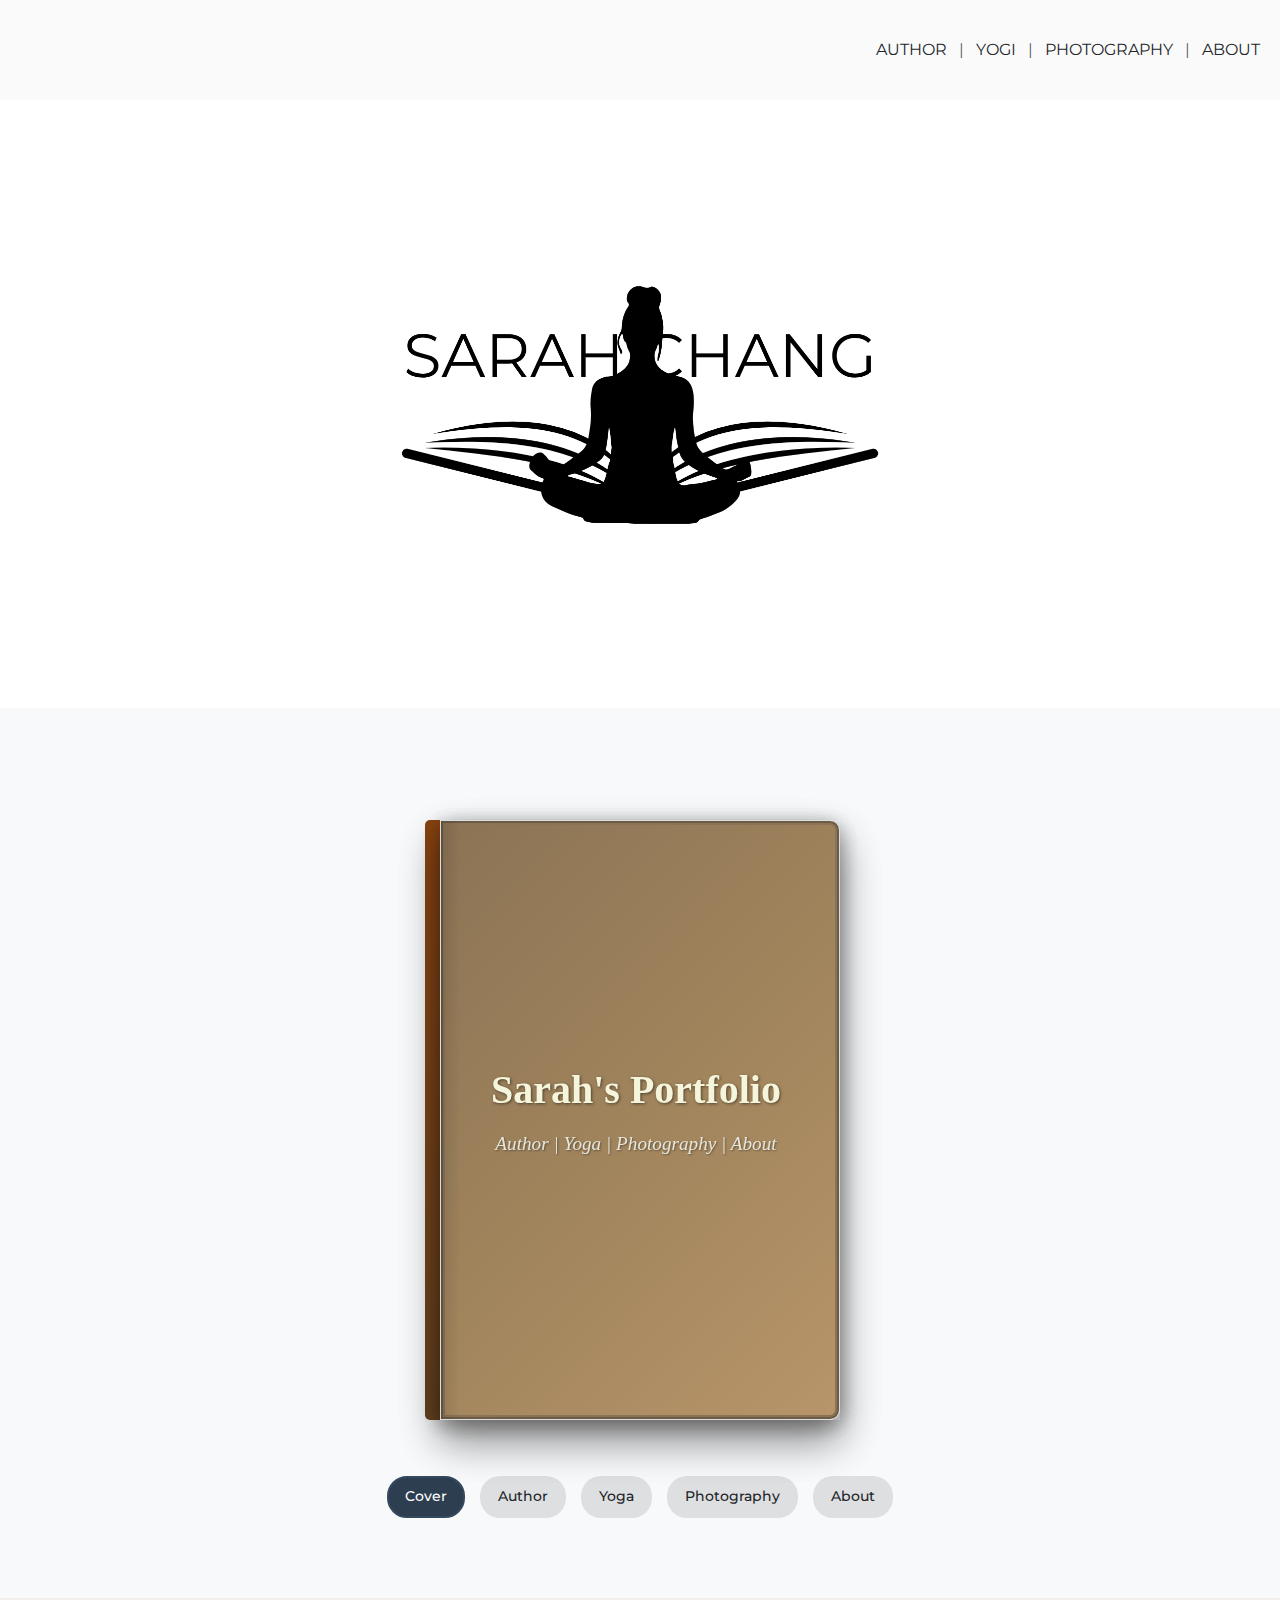
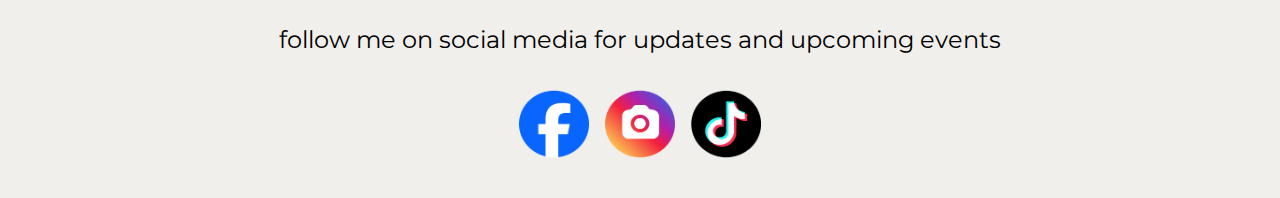
<file: index.html>
<!doctype html>
<html lang="en">
  <head>
    <title>Sarah's Landing Page</title>
    <!-- base_site.html - shared head resources -->
    <meta charset="UTF-8" />
    <meta name="viewport" content="width=device-width, initial-scale=1.0" />

    <!-- Default meta / social (can be overridden per-page) -->
    <meta
      name="description"
      content="Sarah Chang — author and yoga teacher. Children's books, yoga classes, and curriculum resources."
    />
    <meta property="og:type" content="website" />
    <meta property="og:title" content="Sarah Chang" />
    <meta
      property="og:description"
      content="Author of children's books and yoga teacher offering classes and curriculum."
    />
    <meta property="og:image" content="/assets/logo.png" />
    <meta name="twitter:card" content="summary_large_image" />

    <!-- Favicon and theme -->
    <link rel="icon" href="/assets/logo.png" />
    <meta name="theme-color" content="#e9b3a3" />

    <!-- Bootstrap CSS (latest) -->
    <link
      href="https://cdn.jsdelivr.net/npm/bootstrap@5.3.3/dist/css/bootstrap.min.css"
      rel="stylesheet"
    />
    <!-- Bootstrap Icons -->
    <link
      rel="stylesheet"
      href="https://cdn.jsdelivr.net/npm/bootstrap-icons@1.11.3/font/bootstrap-icons.min.css"
    />

    <!-- Site stylesheet (absolute path ensures same across pages) -->
    <link rel="stylesheet" href="/styles/styles.css" />
    <link rel="stylesheet" href="styles/book.css" />
  </head>
  <body class="bg-white-page">
    <!-- navbar -->
    <nav
      class="navbar py-4"
      style="background-color: #fafafa; min-height: 100px"
    >
      <div class="container-fluid">
        <!-- Right section -->
        <div class="d-flex align-items-center ms-auto">
          <!-- Links visible on medium+ screens -->
          <div class="d-none d-md-flex align-items-center">
            <a class="nav-link px-2 text-dark" href="/templates/author.html"
              >AUTHOR</a
            >
            <span class="text-muted px-1">|</span>
            <a class="nav-link px-2 text-dark" href="/templates/yoga.html"
              >YOGI</a
            >
            <span class="text-muted px-1">|</span>
            <a
              class="nav-link px-2 text-dark"
              href="/templates/photography.html"
              >PHOTOGRAPHY</a
            >
            <span class="text-muted px-1">|</span>
            <a class="nav-link px-2 text-dark" href="/templates/about.html"
              >ABOUT</a
            >
          </div>

          <!-- Hamburger dropdown (only on small screens) -->
          <div class="dropdown d-md-none ms-2">
            <button
              class="btn btn-outline-dark dropdown-toggle"
              type="button"
              id="navDropdown"
              data-bs-toggle="dropdown"
              aria-expanded="false"
            >
              <i class="bi bi-list"></i>
            </button>
            <ul
              class="dropdown-menu dropdown-menu-end"
              aria-labelledby="navDropdown"
              style="right: -0.5rem"
            >
              <li>
                <a class="dropdown-item" href="/templates/author.html"
                  >Author</a
                >
              </li>
              <li>
                <a class="dropdown-item" href="/templates/yoga.html">Yogi</a>
              </li>
              <li>
                <a class="dropdown-item" href="/templates/photography.html"
                  >Photography</a
                >
              </li>
              <li>
                <a class="dropdown-item" href="/templates/about.html">About</a>
              </li>
            </ul>
          </div>
        </div>
      </div>
    </nav>
    <main class="site-content">
      <section class="container-fluid p-0">
        <div
          class="d-flex justify-content-center align-items-center author-illustrator-wrap"
          style="
            min-height: 140px;
            max-height: 50vh;
            padding: 0.25rem 0;
            overflow: hidden;
          "
        >
          <img
            class="author-illustrator-img"
            src="../assets/logo.png"
            alt="Author illustrator"
            style="
              height: clamp(340px, 22vh, 320px);
              max-width: 100%;
              width: auto;
              object-fit: contain;
              display: block;
            "
          />
        </div>
      </section>
      <section class="container-fluid py-5 bg-light">
        <div class="row justify-content-center">
          <div class="col-lg-8 col-md-10">
            <div class="book-container">
              <div class="book" id="book">
                <div class="book-spine"></div>
                <div class="page page-cover" data-page="0">
                  <div class="page-content">
                    <h2 class="book-title">Sarah's Portfolio</h2>
                    <p class="book-subtitle">
                      Author | Yoga | Photography | About
                    </p>
                    <div class="page-back">
                      <img
                        src="assets/about/dogs.png"
                        alt="Pam and Benny"
                        class="cover-back-image"
                      />
                      <p class="cover-back-text">Meet Pam & Benny</p>
                    </div>
                  </div>
                </div>

                <div class="page page-1" data-page="1">
                  <div class="page-content">
                    <div class="icon-wrapper mb-4">
                      <i class="fas fa-feather-alt fa-3x text-primary"></i>
                    </div>
                    <h3 class="page-title text-dark fw-bold">Author</h3>
                    <p class="page-text text-muted mb-4">
                      Dive into captivating stories and literary adventures that
                      inspire the soul
                    </p>
                    <a
                      href="templates/author.html"
                      class="btn btn-primary btn-lg px-4 py-2 rounded-pill"
                    >
                      Explore Stories <i class="fas fa-arrow-right ms-2"></i>
                    </a>
                  </div>
                </div>

                <div class="page page-2" data-page="2">
                  <div class="page-content">
                    <div class="icon-wrapper mb-4">
                      <i class="fas fa-lotus-pose fa-3x text-success"></i>
                    </div>
                    <h3 class="page-title text-dark fw-bold">Yoga</h3>
                    <p class="page-text text-muted mb-4">
                      Find inner peace and strength through mindful movement and
                      meditation
                    </p>
                    <a
                      href="templates/yoga.html"
                      class="btn btn-success btn-lg px-4 py-2 rounded-pill"
                    >
                      Find Balance <i class="fas fa-om ms-2"></i>
                    </a>
                  </div>
                </div>

                <div class="page page-3" data-page="3">
                  <div class="page-content">
                    <div class="icon-wrapper mb-4">
                      <i class="fas fa-camera-retro fa-3x text-info"></i>
                    </div>
                    <h3 class="page-title text-dark fw-bold">Photography</h3>
                    <p class="page-text text-muted mb-4">
                      Witness the world through my lens - moments frozen in time
                      and beauty
                    </p>
                    <a
                      href="templates/photography.html"
                      class="btn btn-info btn-lg px-4 py-2 rounded-pill"
                    >
                      View Gallery <i class="fas fa-images ms-2"></i>
                    </a>
                  </div>
                </div>

                <div class="page page-4" data-page="4">
                  <div class="page-content">
                    <div class="icon-wrapper mb-4">
                      <i class="fas fa-user fa-3x text-warning"></i>
                    </div>
                    <h3 class="page-title text-dark fw-bold">About</h3>
                    <p class="page-text text-muted mb-4">
                      Discover the journey, passion, and story behind the
                      creative mind
                    </p>
                    <a
                      href="templates/about.html"
                      class="btn btn-warning btn-lg px-4 py-2 rounded-pill"
                    >
                      Learn More <i class="fas fa-heart ms-2"></i>
                    </a>
                  </div>
                </div>
              </div>

              <!-- Page indicators -->
              <div class="page-indicators mt-4 text-center">
                <span class="indicator active" data-page="0">Cover</span>
                <span class="indicator" data-page="1">Author</span>
                <span class="indicator" data-page="2">Yoga</span>
                <span class="indicator" data-page="3">Photography</span>
                <span class="indicator" data-page="4">About</span>
              </div>
            </div>
          </div>
        </div>
      </section>
    </main>
    <!-- footer include -->
    <div data-include="/templates/partials/_footer.html"></div>
    <script src="js/navbar.js"></script>
    <script src="js/book.js"></script>
    <!-- No Bootstrap JS; include dropdown helper in navbar.js if needed -->
  </body>
</html>
</file>
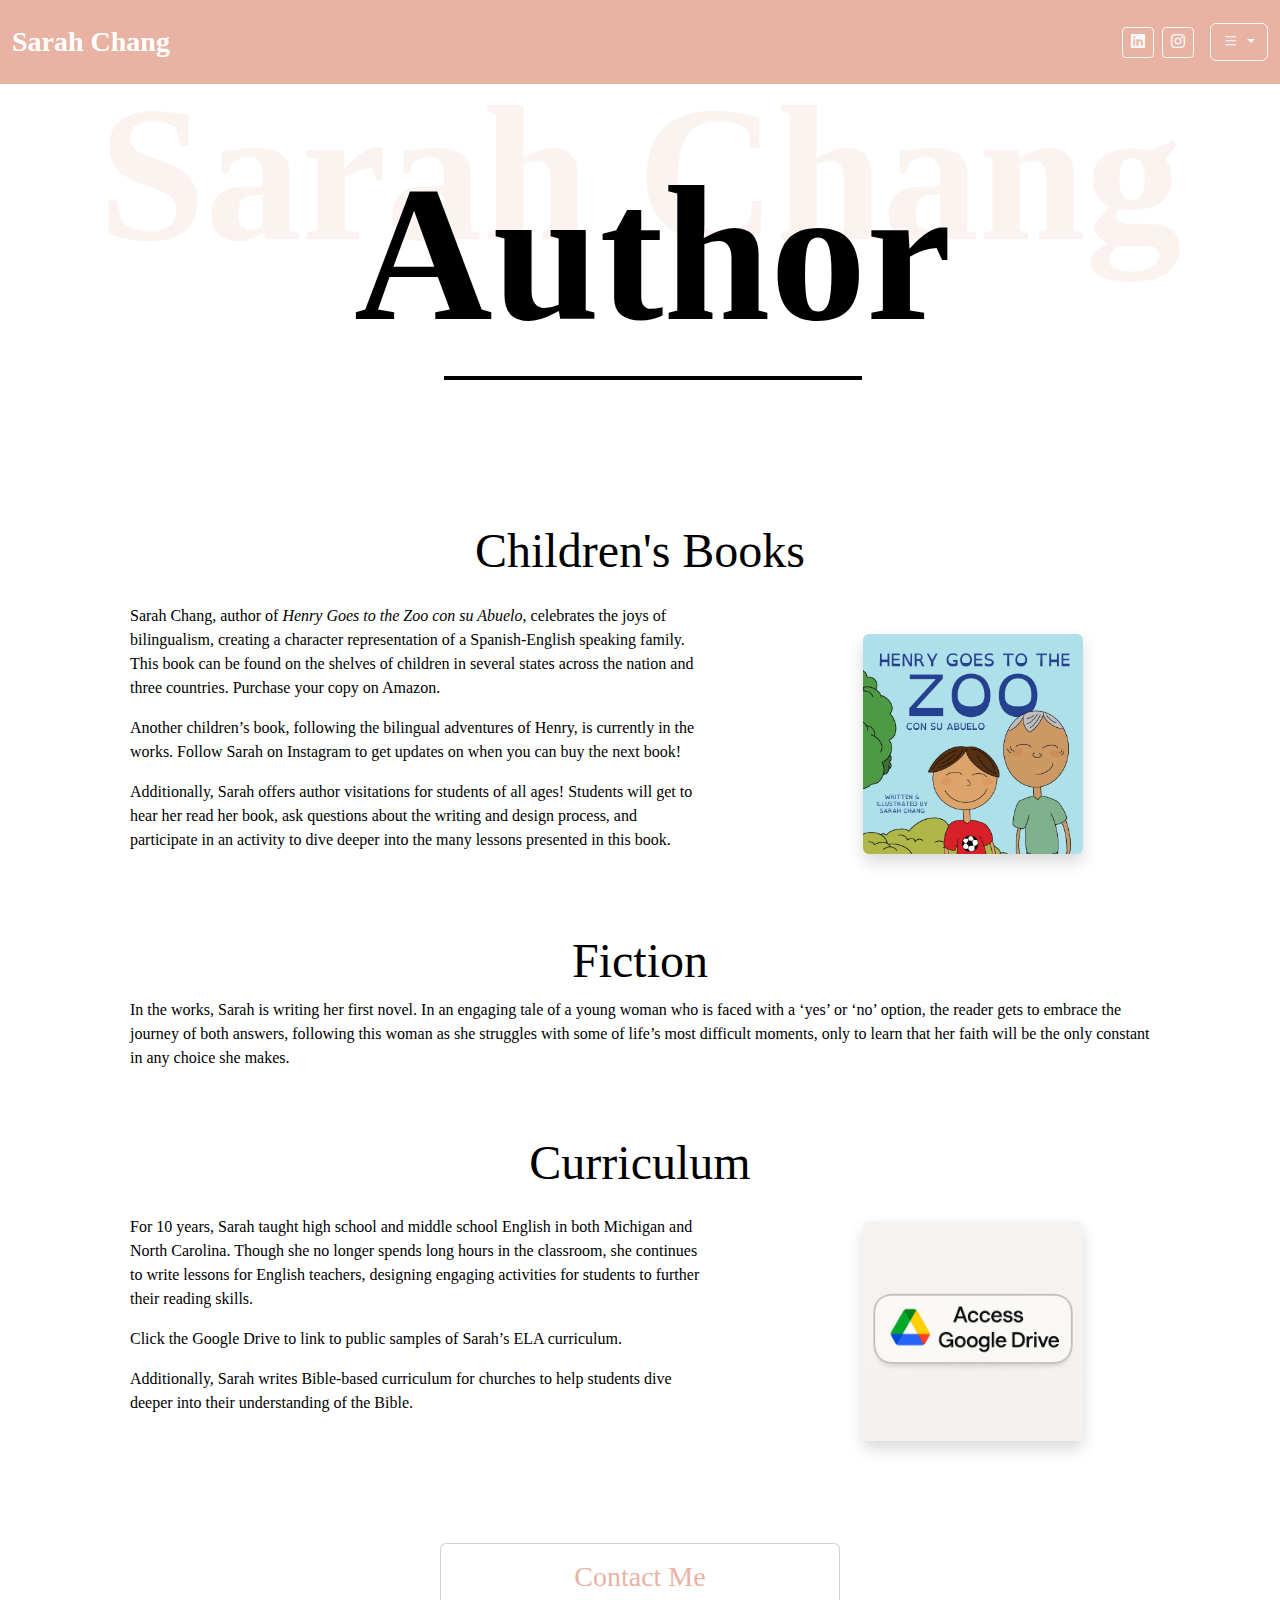
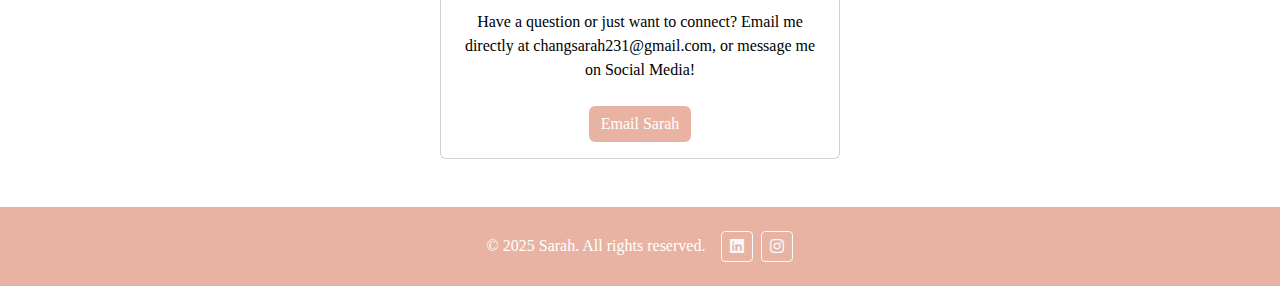
<file: author.html>
<!DOCTYPE html>
<html lang="en">
  <head>
    <meta charset="UTF-8" />
    <meta name="viewport" content="width=device-width, initial-scale=1.0" />
    <title>Sarah's Author Page</title>
    <!-- Bootstrap CSS -->
    <link
      href="https://cdn.jsdelivr.net/npm/bootstrap@5.3.3/dist/css/bootstrap.min.css"
      rel="stylesheet"
    />
    <!-- Bootstrap Icons -->
    <link
      rel="stylesheet"
      href="https://cdn.jsdelivr.net/npm/bootstrap-icons@1.11.3/font/bootstrap-icons.min.css"
    />
    <link rel="stylesheet" href="styles.css" />
  </head>
  <body class="bg-white-page">
    <!-- Navbar -->
    <nav class="navbar py-3" style="background-color: #e9b3a3">
      <div class="container-fluid">
        <!-- Brand -->
        <a class="navbar-brand text-white" href="index.html">Sarah Chang</a>
        <!-- Right section -->
        <div class="d-flex align-items-center ms-auto">
          <!-- Social buttons -->
          <a
            href="https://www.linkedin.com/in/sarah-chang-3376161bb/"
            target="_blank"
            class="btn btn-outline-light btn-sm me-2 social-btn"
          >
            <i class="bi bi-linkedin"></i>
          </a>
          <a
            href="https://www.instagram.com/bethechang_yoga/"
            target="_blank"
            class="btn btn-outline-light btn-sm me-3 social-btn"
          >
            <i class="bi bi-instagram"></i>
          </a>
          <!-- Hamburger dropdown -->
          <div class="dropdown">
            <button
              class="btn btn-outline-light dropdown-toggle"
              type="button"
              id="navDropdown"
              data-bs-toggle="dropdown"
              aria-expanded="false"
            >
              <i class="bi bi-list"></i>
            </button>
            <ul
              class="dropdown-menu dropdown-menu-end"
              aria-labelledby="navDropdown"
            >
              <li><a class="dropdown-item" href="index.html">Landing</a></li>
              <li><a class="dropdown-item" href="author.html">Author</a></li>
              <li><a class="dropdown-item" href="yoga.html">Yoga</a></li>
            </ul>
          </div>
        </div>
      </div>
    </nav>
    <section class="container my-5 position-relative" style="min-height: 200px">
      <div class="position-relative text-center"></div>
      <span
        class="position-absolute top-50 start-50 translate-middle fw-bold"
        style="
          font-size: clamp(12rem, 12vw, 9rem);
          color: #e9b3a3;
          opacity: 0.15;
          pointer-events: none;
          user-select: none;
          z-index: 1;
          white-space: nowrap;
          text-transform: none;
          margin-top: -5rem;
          left: 50%;
          transform: translate(-60%, -60%);
        "
        aria-hidden="true"
      >
        Sarah Chang
      </span>
      <div
        class="position-relative d-flex flex-column align-items-center"
        style="z-index: 2"
      >
        <h2
          style="
            color: #000;
            font-size: clamp(12rem, 8vw, 6rem);
            font-weight: bold;
            text-transform: none;
            position: relative;
            display: inline-block;
            margin-top: 0.5rem;
            margin-left: 2vw;
          "
        >
          Author
          <span
            style="
              position: absolute;
              left: 15%;
              right: 15%;
              bottom: -0.05em;
              height: 0.02em;
              background: #000000;
              z-index: 0;
            "
          ></span>
        </h2>
      </div>
    </section>
      <section class="container my-5">
      <div
        class="position-relative d-flex flex-column align-items-center"
        style="z-index: 2"
      >
      <h1 style="color: #000; margin-top: 3rem; text-align: center; font-size: 3rem;">Children's Books</h1>
      <div class="row align-items-center justify-content-center">
        <div class="col-md-7">
          <div class="p-3">
            <p style="z-index: 2; color: #000; margin-left: 2rem;">
              Sarah Chang, author of <em>Henry Goes to the Zoo con su Abuelo</em>, celebrates
              the joys of bilingualism, creating a character representation of a
              Spanish-English speaking family. This book can be found on the shelves
              of children in several states across the nation and three countries.
              Purchase your copy on Amazon.
            </p>
            <p style="z-index: 2; color: #000; margin-left: 2rem;">
              Another children’s book, following the bilingual adventures of Henry, is currently in the works. 
              Follow Sarah on Instagram to get updates on when you can buy the next book!
            </p>
            <p style="z-index: 2; color: #000; margin-left: 2rem;">
              Additionally, Sarah offers author visitations for students of all ages!
              Students will get to hear her read her book, ask questions about the
              writing and design process, and participate in an activity to dive
              deeper into the many lessons presented in this book.
            </p>
          </div>
        </div>
        <div class="col-md-5 text-center">
          <img src="assets/henry_bookcover.jpg" alt="Henry Goes to the Zoo con su Abuelo book cover" class="img-fluid rounded shadow" style="max-width: 220px; margin-top: 1rem;" />
        </div>
      </div>
      <h1 style="color: #000; margin-top: 3rem; text-align: center; font-size: 3rem;">Fiction</h1>
          <p class="" style="z-index: 2; margin-left: 3rem; margin-right: 3rem; color: #000;">
            In the works, Sarah is writing her first novel. In an engaging tale of a young woman who is faced 
            with a ‘yes’ or ‘no’ option, the reader gets to embrace the journey of both answers, following this 
            woman as she struggles with some of life’s most difficult moments, only to learn that her faith will 
            be the only constant in any choice she makes.
          </p>
      <h1 style="color: #000; margin-top: 3rem; text-align: center; font-size: 3rem;">Curriculum</h1>
        <div class="row align-items-center justify-content-center">
          <div class="col-md-7">
            <div class="p-3">
              <p class="" style="z-index: 2; color: #000; margin-left: 2rem;">
                For 10 years, Sarah taught high school and middle school English in both Michigan and North Carolina. 
                Though she no longer spends long hours in the classroom, she continues to write lessons for English teachers, 
                designing engaging activities for students to further their reading skills.
              </p>
              <p class="" style="z-index: 2; color: #000; margin-left: 2rem;">
                Click the Google Drive to link to public samples of Sarah’s ELA curriculum. 
              </p>
              <p class="" style="z-index: 2; color: #000; margin-left: 2rem;">
                Additionally, Sarah writes Bible-based curriculum for churches to help students dive deeper into their understanding of the Bible.
              </p>
            </div>
          </div>
        <div class="col-md-5 text-center">
          <a href="https://drive.google.com/drive/folders/1O6yxRpKKjkWuU91m96ZXnctqTHmDJjZv" target="_blank">
            <img src="assets/dropbox.png" alt="Henry Goes to the Zoo con su Abuelo book cover" class="img-fluid rounded shadow" style="max-width: 220px; margin-top: 1rem;" />
          </a>
        </div>
      </div>
    </section>
    <section class="container my-5">
      <div class="card mx-auto" style="max-width: 400px;">
      <div class="card-body text-center">
        <h3 class="card-title mb-3" style="color: #e9b3a3;">Contact Me</h3>
        <p class="card-text mb-4" style="color: #000;">
        Have a question or just want to connect? Email me directly at changsarah231@gmail.com, or message me on Social Media!
        </p>
          <a
            href="https://mail.google.com/mail/?view=cm&fs=1&to=changsarah231@gmail.com&su=Author Question&body=Hi%20Sarah%2C%20I%20wanted%20to%20connect..."
            target="_blank"
            class="btn btn-primary"
            style="background-color: #e9b3a3; border: none;"
          >
            Email Sarah
          </a>
      </div>
      </div>
    </section>
    <footer class="footer-landing text-center py-4" style="background-color: #e9b3a3;">
      <div class="d-flex justify-content-center align-items-center">
        <p class="mb-0 text-white me-3">&copy; 2025 Sarah. All rights reserved.</p>
        <a
          href="https://www.linkedin.com/in/sarah-chang-3376161bb/"
          target="_blank"
          class="btn btn-outline-light btn-sm me-2 social-btn"
          aria-label="LinkedIn"
        >
          <i class="bi bi-linkedin"></i>
        </a>
        <a
          href="https://www.instagram.com/bethechang_yoga/"
          target="_blank"
          class="btn btn-outline-light btn-sm social-btn"
          aria-label="Instagram"
        >
          <i class="bi bi-instagram"></i>
        </a>
      </div>
    </footer>
    <script src="https://cdn.jsdelivr.net/npm/bootstrap@5.3.3/dist/js/bootstrap.bundle.min.js"></script>
  </body>
</html>
</file>
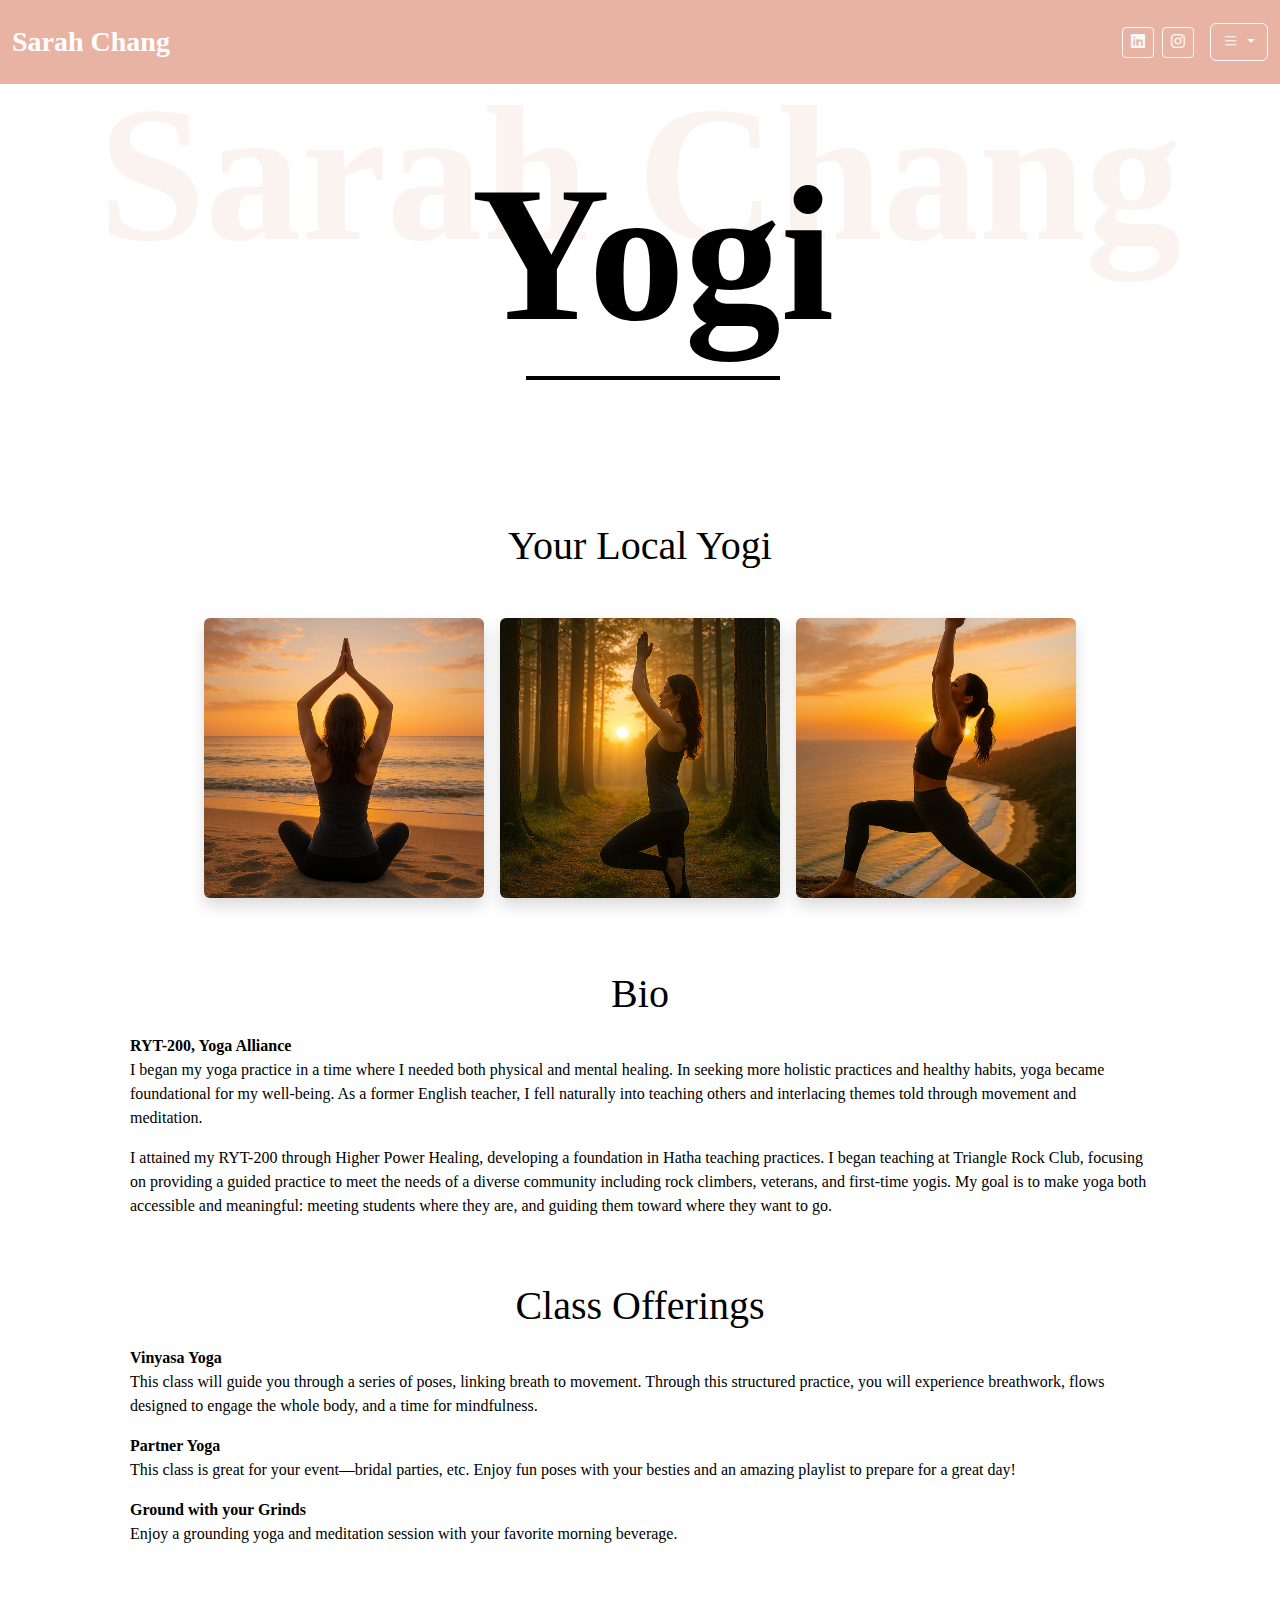
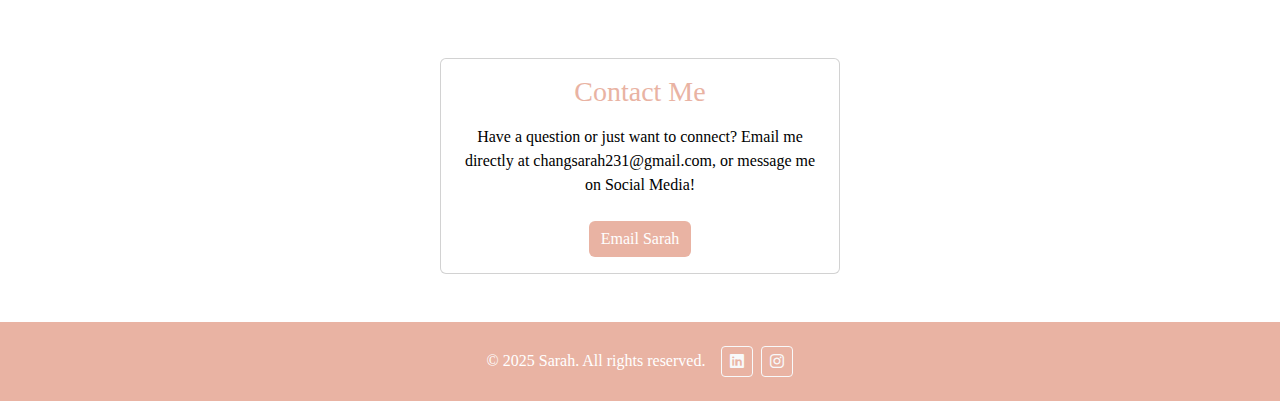
<file: yoga.html>
<!DOCTYPE html>
<html lang="en">
  <head>
    <meta charset="UTF-8" />
    <meta name="viewport" content="width=device-width, initial-scale=1.0" />
    <title>Sarah's Yogi Page</title>
    <!-- Bootstrap CSS -->
    <link
      href="https://cdn.jsdelivr.net/npm/bootstrap@5.3.3/dist/css/bootstrap.min.css"
      rel="stylesheet"
    />
    <!-- Bootstrap Icons -->
    <link
      rel="stylesheet"
      href="https://cdn.jsdelivr.net/npm/bootstrap-icons@1.11.3/font/bootstrap-icons.min.css"
    />
    <link rel="stylesheet" href="styles.css" />
  </head>
  <body class="bg-white-page">
    <!-- Navbar -->
    <nav class="navbar py-3" style="background-color: #e9b3a3">
      <div class="container-fluid">
        <!-- Brand -->
        <a class="navbar-brand text-white" href="index.html">Sarah Chang</a>
        <!-- Right section -->
        <div class="d-flex align-items-center ms-auto">
          <!-- Social buttons -->
          <a
            href="https://www.linkedin.com/in/sarah-chang-3376161bb/"
            target="_blank"
            class="btn btn-outline-light btn-sm me-2 social-btn"
          >
            <i class="bi bi-linkedin"></i>
          </a>
          <a
            href="https://www.instagram.com/bethechang_yoga/"
            target="_blank"
            class="btn btn-outline-light btn-sm me-3 social-btn"
          >
            <i class="bi bi-instagram"></i>
          </a>
          <!-- Hamburger dropdown -->
          <div class="dropdown">
            <button
              class="btn btn-outline-light dropdown-toggle"
              type="button"
              id="navDropdown"
              data-bs-toggle="dropdown"
              aria-expanded="false"
            >
              <i class="bi bi-list"></i>
            </button>
            <ul
              class="dropdown-menu dropdown-menu-end"
              aria-labelledby="navDropdown"
            >
              <li><a class="dropdown-item" href="index.html">Landing</a></li>
              <li><a class="dropdown-item" href="author.html">Author</a></li>
              <li><a class="dropdown-item" href="yoga.html">Yoga</a></li>
            </ul>
          </div>
        </div>
      </div>
    </nav>
    <section class="container my-5 position-relative" style="min-height: 200px">
      <div class="position-relative text-center"></div>
      <span
        class="position-absolute top-50 start-50 translate-middle fw-bold"
        style="
          font-size: clamp(12rem, 12vw, 9rem);
          color: #e9b3a3;
          opacity: 0.15;
          pointer-events: none;
          user-select: none;
          z-index: 1;
          white-space: nowrap;
          text-transform: none;
          margin-top: -5rem;
          left: 50%;
          transform: translate(-60%, -60%);
        "
        aria-hidden="true"
      >
        Sarah Chang
      </span>
      <div
        class="position-relative d-flex flex-column align-items-center"
        style="z-index: 2"
      >
        <h2
          style="
            color: #000;
            font-size: clamp(12rem, 8vw, 6rem);
            font-weight: bold;
            text-transform: none;
            position: relative;
            display: inline-block;
            margin-top: 0.5rem;
            margin-left: 2vw;
          "
        >
          Yogi
          <span
            style="
              position: absolute;
              left: 15%;
              right: 15%;
              bottom: -0.05em;
              height: 0.02em;
              background: #000000;
              z-index: 0;
            "
          ></span>
        </h2>
      </div>
    </section>
    <section class="container my-5">
      <div class="position-relative d-flex flex-column align-items-center" style="z-index: 2">
        <h1 class="mb-4" style="color: #000; margin-top: 3rem; text-align: center; font-size: 2.5rem;">Your Local Yogi</h1>
        <div class="d-flex flex-wrap justify-content-center align-items-center my-4 gap-3">
          <img src="assets/yogi_sunrise.png" alt="Yogi Sunrise" class="rounded shadow" style="width: 280px; height: 280px; object-fit: cover;" />
          <img src="assets/yogi_forest.png" alt="Yogi Forest" class="rounded shadow" style="width: 280px; height: 280px; object-fit: cover;" />
          <img src="assets/yogi_landing.png" alt="Yogi Landing" class="rounded shadow" style="width: 280px; height: 280px; object-fit: cover;" />
        </div>
        <h1 class="mb-3" style="color: #000; margin-top: 3rem; text-align: center; font-size: 2.5rem;">Bio</h1>
        <div class="w-100">
          <p style="color: #000; margin-left: 3rem; margin-right: 3rem;">
            <strong>RYT-200, Yoga Alliance</strong><br>
            I began my yoga practice in a time where I needed both physical and mental healing.
            In seeking more holistic practices and healthy habits, yoga became foundational for my well-being.
            As a former English teacher, I fell naturally into teaching others and interlacing themes told through movement and meditation.
          </p>
          <p style="color: #000; margin-left: 3rem; margin-right: 3rem;">
            I attained my RYT-200 through Higher Power Healing, developing a foundation in Hatha teaching practices.
            I began teaching at Triangle Rock Club, focusing on providing a guided practice to meet the needs of a diverse community including rock climbers, veterans, and first-time yogis.
            My goal is to make yoga both accessible and meaningful: meeting students where they are, and guiding them toward where they want to go.
          </p>
        </div>
        <h1 class="mb-3" style="color: #000; margin-top: 3rem; text-align: center; font-size: 2.5rem;">Class Offerings</h1>
        <div class="w-100">
          <p style="color: #000; margin-left: 3rem; margin-right: 3rem;">
            <strong>Vinyasa Yoga</strong> <br/>
            This class will guide you through a series of poses, linking breath to movement. Through this structured practice, you will experience breathwork, flows designed to engage the whole body, and a time for mindfulness.
          </p>
          <p style="color: #000; margin-left: 3rem; margin-right: 3rem;">
            <strong>Partner Yoga</strong> <br/>
            This class is great for your event—bridal parties, etc. Enjoy fun poses with your besties and an amazing playlist to prepare for a great day!
          </p>
          <p style="color: #000; margin-left: 3rem; margin-right: 3rem;">
            <strong>Ground with your Grinds</strong> <br/>
            Enjoy a grounding yoga and meditation session with your favorite morning beverage.
          </p>
        </div>
      </div>
    </section>
    <section class="container my-5">
      <div class="card mx-auto" style="max-width: 400px;">
      <div class="card-body text-center">
        <h3 class="card-title mb-3" style="color: #e9b3a3;">Contact Me</h3>
        <p class="card-text mb-4" style="color: #000;">
        Have a question or just want to connect? Email me directly at changsarah231@gmail.com, or message me on Social Media!
        </p>
        <a
        href="mailto:sarah@gmail.com"
        class="btn btn-primary"
        style="background-color: #e9b3a3; border: none;"
        >
        Email Sarah
        </a>
      </div>
      </div>
    </section>
    <footer class="footer-landing text-center py-4" style="background-color: #e9b3a3;">
      <div class="d-flex justify-content-center align-items-center">
        <p class="mb-0 text-white me-3">&copy; 2025 Sarah. All rights reserved.</p>
        <a
          href="https://www.linkedin.com/in/sarah-chang-3376161bb/"
          target="_blank"
          class="btn btn-outline-light btn-sm me-2 social-btn"
          aria-label="LinkedIn"
        >
          <i class="bi bi-linkedin"></i>
        </a>
        <a
          href="https://www.instagram.com/bethechang_yoga/"
          target="_blank"
          class="btn btn-outline-light btn-sm social-btn"
          aria-label="Instagram"
        >
          <i class="bi bi-instagram"></i>
        </a>
      </div>
    </footer>
    <script src="https://cdn.jsdelivr.net/npm/bootstrap@5.3.3/dist/js/bootstrap.bundle.min.js"></script>
  </body>
</html>
</file>
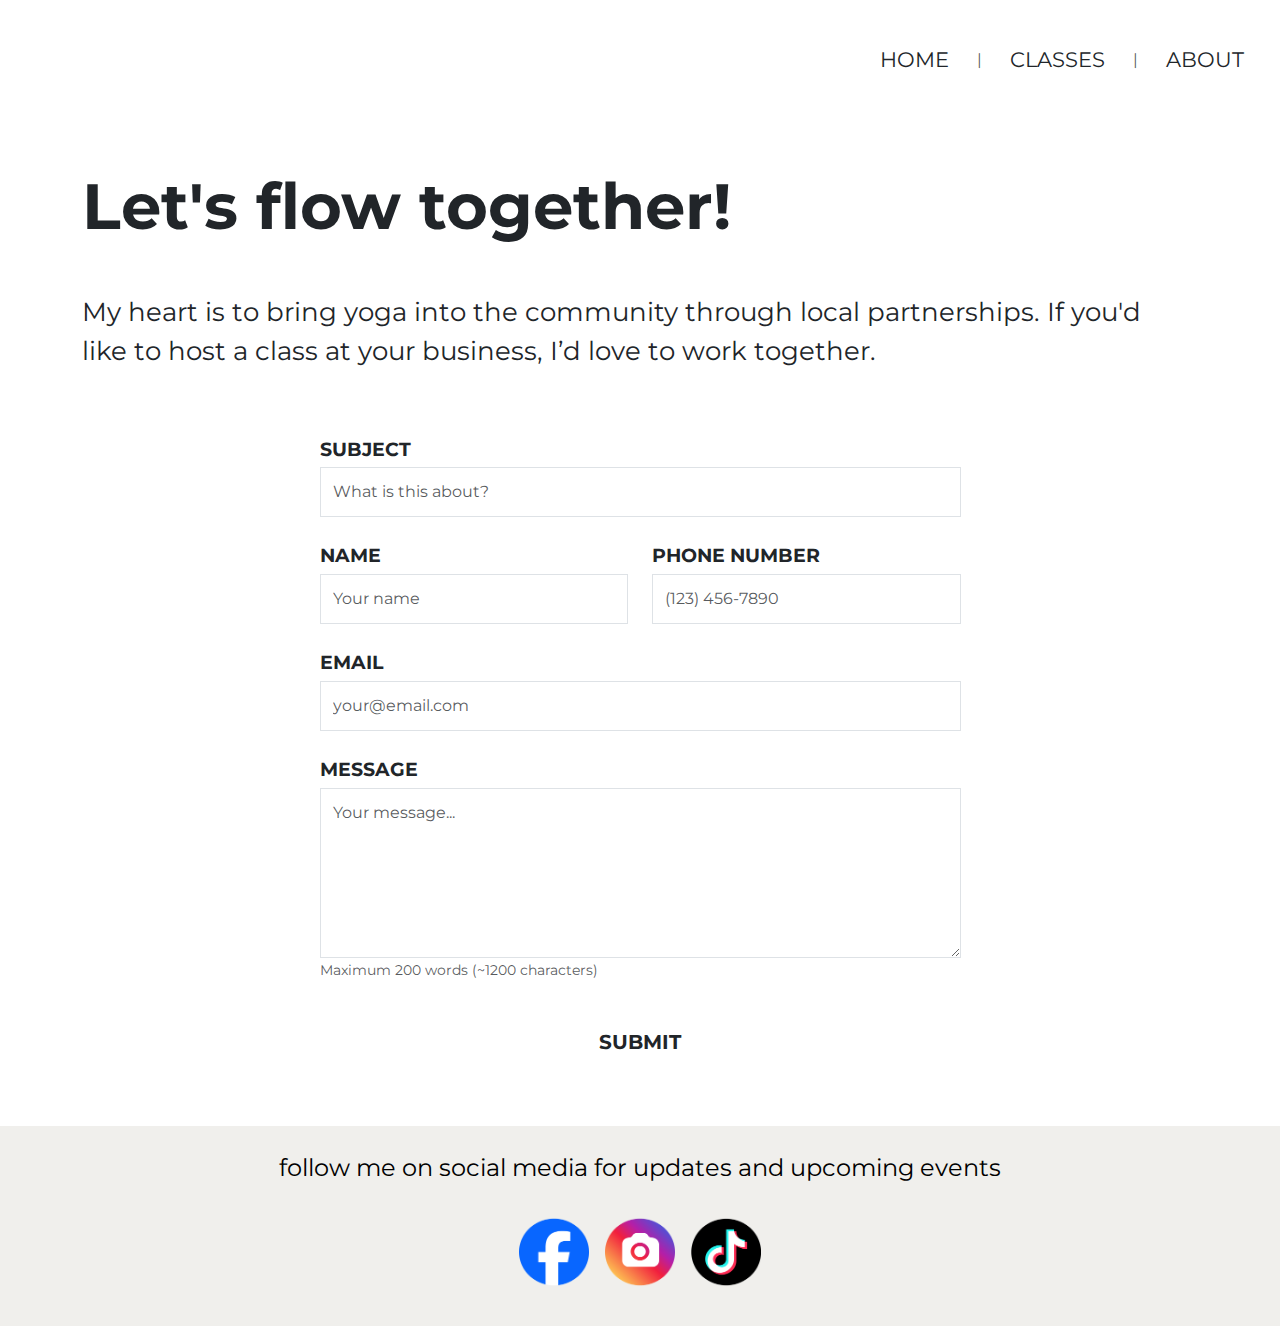
<file: templates/contact.html>
<!doctype html>
<html lang="en">
  <head>
    <title>Contact</title>
    <meta charset="UTF-8" />
    <meta name="viewport" content="width=device-width, initial-scale=1.0" />
    <meta name="description" content="Sarah Chang — Contact" />
    <link
      href="https://cdn.jsdelivr.net/npm/bootstrap@5.3.3/dist/css/bootstrap.min.css"
      rel="stylesheet"
    />
    <link rel="stylesheet" href="/styles/styles.css" />
  </head>
  <body class="bg-white-page">
    <div data-include="/templates/partials/_navbar.html"></div>

    <main class="site-content">
      <section class="container py-5">
        <div class="row">
          <div class="col-12">
            <h1
              class="mb-5 home-hero-title"
              style="font-size: 400%; font-weight: bold"
            >
              Let's flow together!
            </h1>
            <p class="mb-3" style="font-size: 162%; margin-right: 5%">
              My heart is to bring yoga into the community through local
              partnerships. If you'd like to host a class at your business, I’d
              love to work together.
            </p>
          </div>
        </div>
      </section>

      <section class="container pb-5">
        <div class="row">
          <div class="col-12 col-lg-7 mx-auto">
            <form id="contactForm" action="https://formspree.io/f/mqegpvkd" method="POST">
              <div class="mb-4">
                <label for="subject" style="font-size: 120%; font-weight: bold">SUBJECT</label>
                <input
                  type="text"
                  id="subject"
                  name="subject"
                  class="form-control mt-1"
                  placeholder="What is this about?"
                  required
                  style="border-radius: 0; padding: 0.75rem"
                />
              </div>

              <div class="row">
                <div class="col-12 col-md-6 mb-4">
                  <label for="name" style="font-size: 120%; font-weight: bold">NAME</label>
                  <input
                    type="text"
                    id="name"
                    name="name"
                    class="form-control mt-1"
                    placeholder="Your name"
                    required
                    style="border-radius: 0; padding: 0.75rem"
                  />
                </div>
                <div class="col-12 col-md-6 mb-4">
                  <label for="phone" style="font-size: 120%; font-weight: bold">PHONE NUMBER</label>
                  <input
                    type="tel"
                    id="phone"
                    name="phone"
                    class="form-control mt-1"
                    placeholder="(123) 456-7890"
                    style="border-radius: 0; padding: 0.75rem"
                  />
                </div>
              </div>

              <div class="mb-4">
                <label for="email" style="font-size: 120%; font-weight: bold">EMAIL</label>
                <input
                  type="email"
                  id="email"
                  name="email"
                  class="form-control mt-1"
                  placeholder="your@email.com"
                  required
                  style="border-radius: 0; padding: 0.75rem"
                />
              </div>

              <div class="mb-4">
                <label for="message" style="font-size: 120%; font-weight: bold">MESSAGE</label>
                <textarea
                  id="message"
                  name="message"
                  class="form-control mt-1"
                  rows="6"
                  placeholder="Your message..."
                  maxlength="1200"
                  required
                  style="border-radius: 0; padding: 0.75rem"
                ></textarea>
                <small class="form-text text-muted">
                  Maximum 200 words (~1200 characters)
                </small>
              </div>

              <div class="text-center">
                <button
                  type="submit"
                  class="btn cta-hover-btn"
                  style="padding: 20px 80px; font-size: 20px; font-weight: bold"
                >
                  SUBMIT
                </button>
              </div>
            </form>
          </div>
        </div>
      </section>
    </main>

    <div data-include="/templates/partials/_footer.html"></div>
    <script src="../js/navbar.js"></script>
    <script>
      const contactForm = document.getElementById("contactForm");

      contactForm.addEventListener("submit", async (e) => {
        e.preventDefault();

        const formData = new FormData(contactForm);

        try {
          const response = await fetch(contactForm.action, {
            method: "POST",
            body: formData,
            headers: { Accept: "application/json" },
          });

          if (response.ok) {
            window.location.href = "/templates/submission.html";
          } else {
            alert("Sorry, there was a problem submitting your message.");
          }
        } catch (error) {
          alert("Network error. Please try again.");
        }
      });
    </script>
  </body>
</html>
</file>
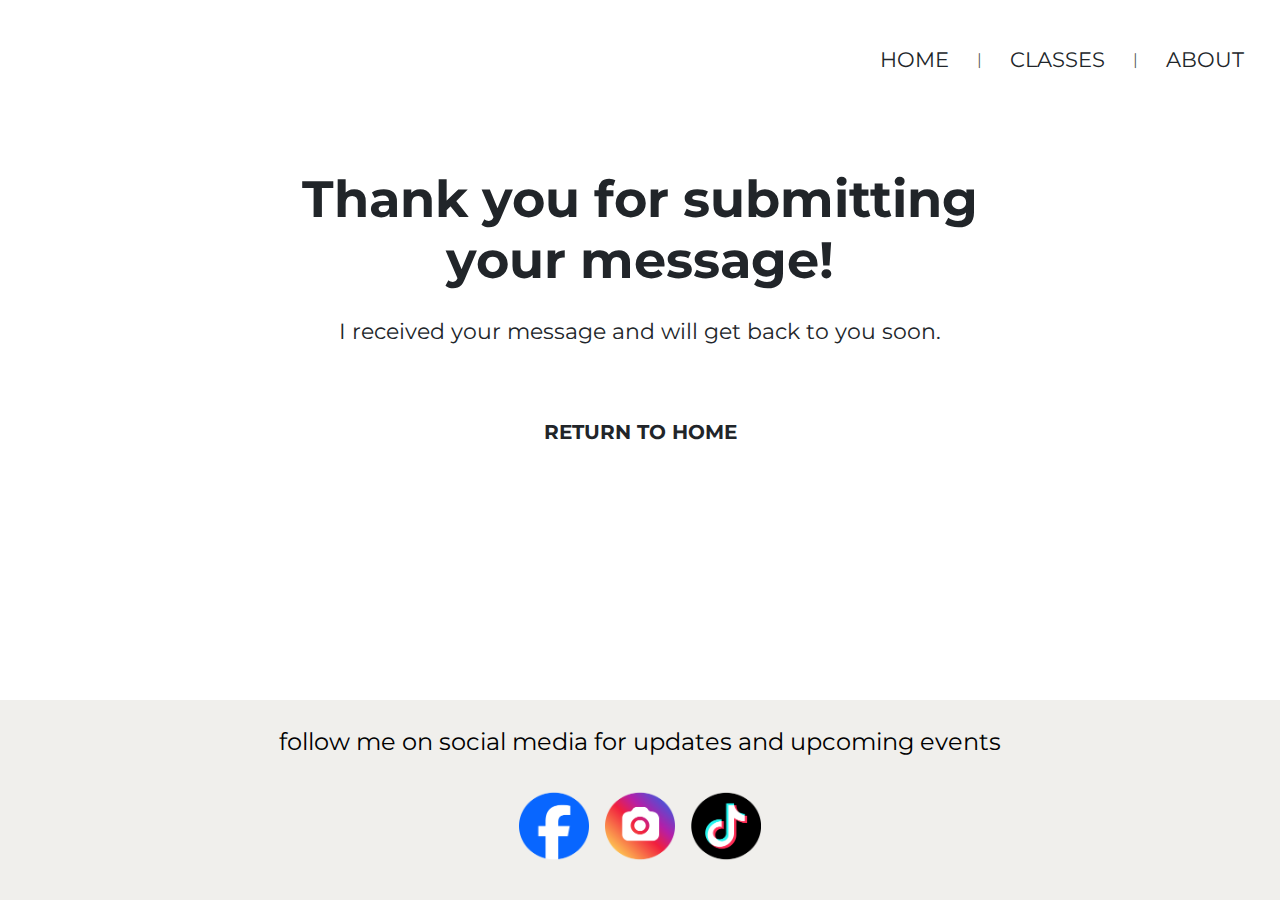
<file: templates/submission.html>
<!doctype html>
<html lang="en">
  <head>
    <title>Thank You</title>
    <meta charset="UTF-8" />
    <meta name="viewport" content="width=device-width, initial-scale=1.0" />
    <meta name="description" content="Thank you for your submission" />
    <meta property="og:type" content="website" />
    <meta property="og:title" content="Thank You" />
    <link
      href="https://cdn.jsdelivr.net/npm/bootstrap@5.3.3/dist/css/bootstrap.min.css"
      rel="stylesheet"
    />
    <link rel="stylesheet" href="/styles/styles.css" />
  </head>
  <body class="bg-white-page">
    <div data-include="/templates/partials/_navbar.html"></div>

    <main class="site-content">
      <section class="container py-5">
        <div class="row justify-content-center">
          <div class="col-12 col-lg-8 text-center">
            <h1 class="mb-4 home-hero-title" style="font-size: 320%; font-weight: bold">
              Thank you for submitting your message!
            </h1>
            <p class="mb-5" style="font-size: 140%">
              I received your message and will get back to you soon.
            </p>
            <a
              href="../index.html"
              class="btn cta-hover-btn"
              style="padding: 20px 80px; font-size: 20px; font-weight: bold"
              >RETURN TO HOME</a
            >
          </div>
        </div>
      </section>
    </main>

    <div data-include="/templates/partials/_footer.html"></div>
    <script src="../js/navbar.js"></script>
  </body>
</html>
</file>
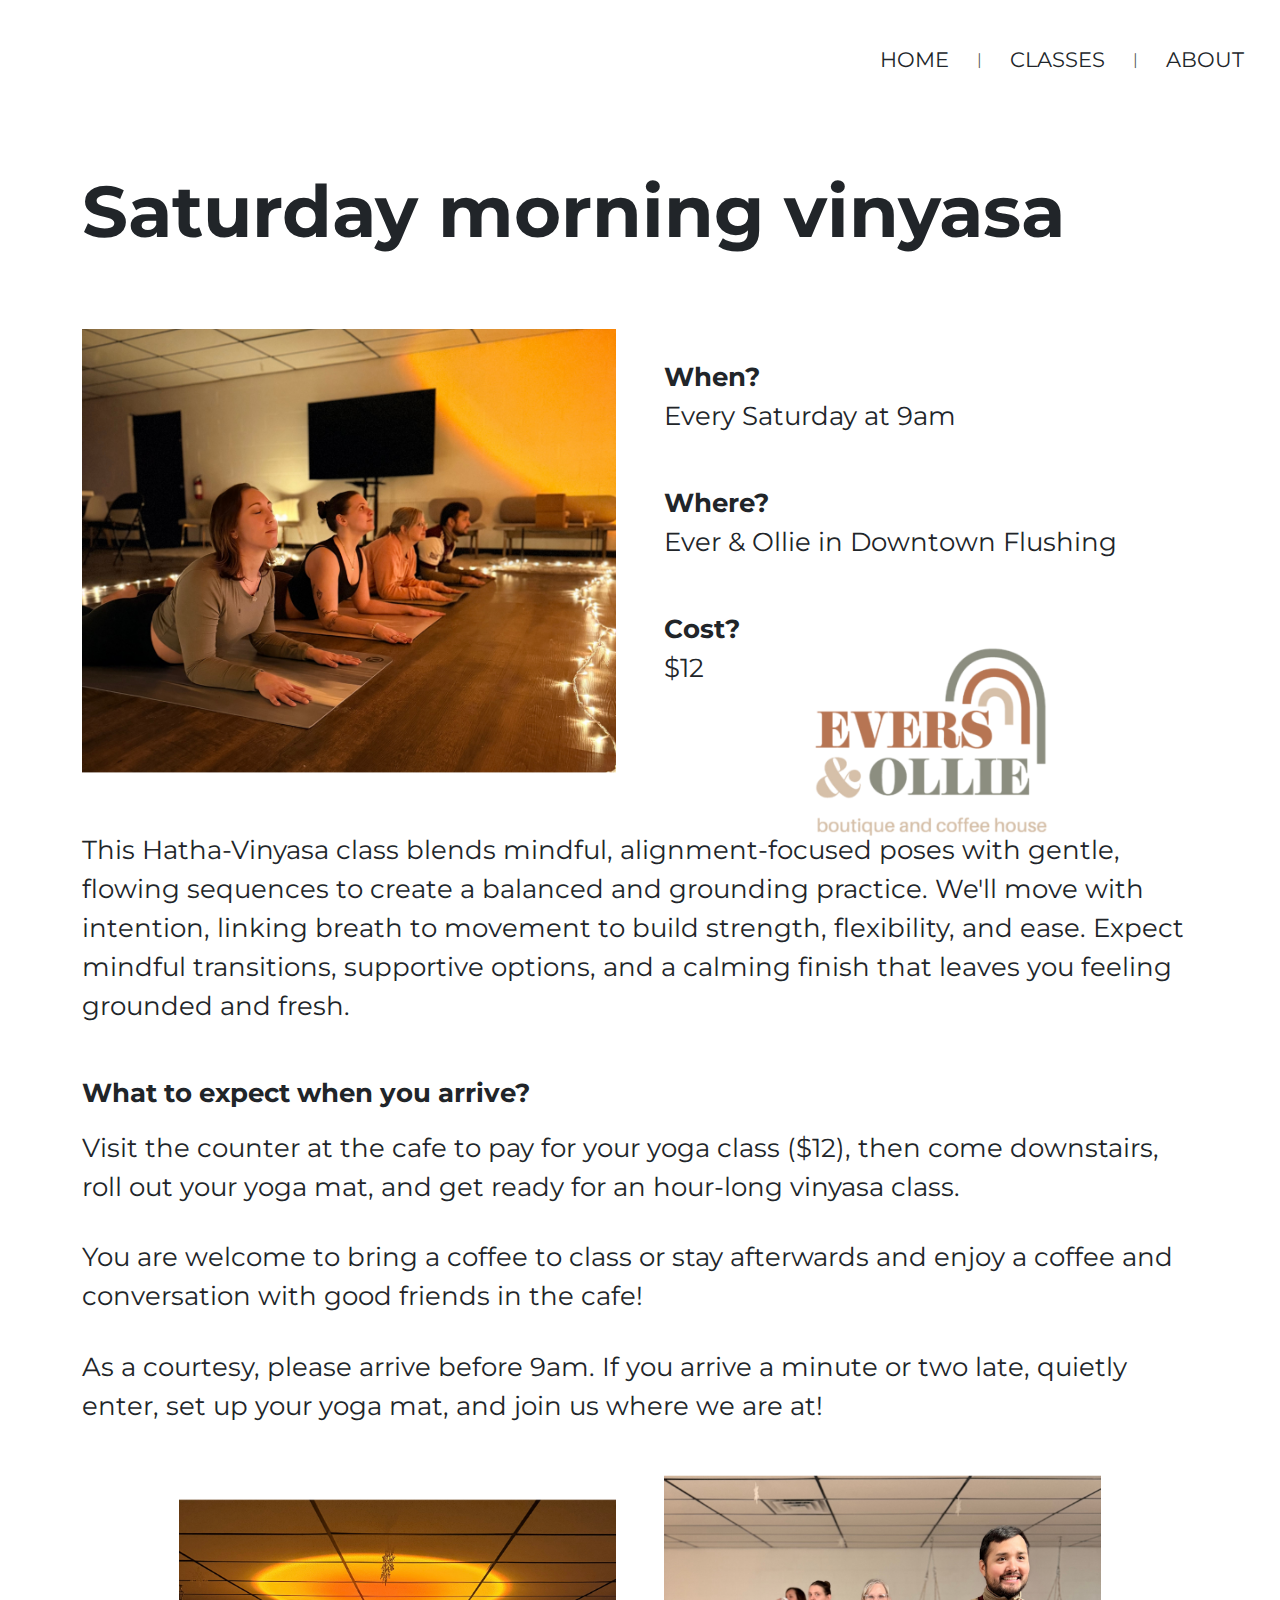
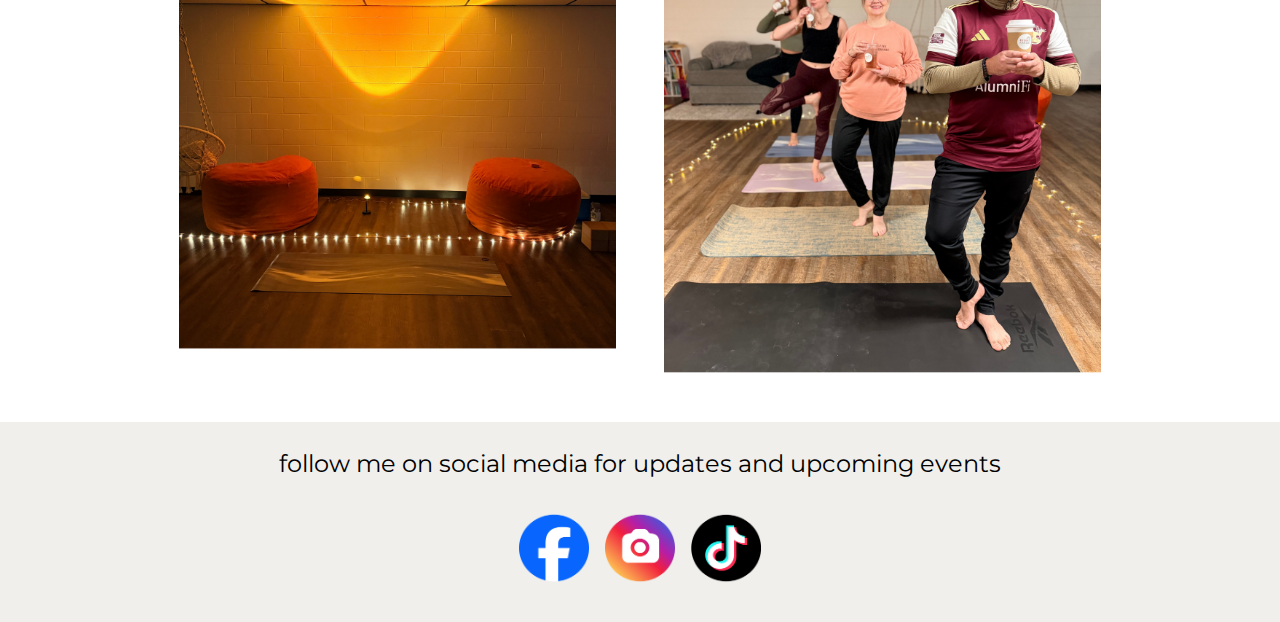
<file: templates/vinyasa.html>
<!doctype html>
<html lang="en">
  <head>
    <title>Saturday morning vinyasa</title>
    <!-- base_site.html - shared head resources -->
    <meta charset="UTF-8" />
    <meta name="viewport" content="width=device-width, initial-scale=1.0" />
    <!-- Default meta / social (can be overridden per-page) -->
    <meta name="description" content="Sarah Chang — yoga teacher" />
    <meta property="og:type" content="website" />
    <meta property="og:title" content="Sarah Chang" />
    <!-- Bootstrap CSS (latest) -->
    <link
      href="https://cdn.jsdelivr.net/npm/bootstrap@5.3.3/dist/css/bootstrap.min.css"
      rel="stylesheet"
    />
    <!-- Site stylesheet (absolute path ensures same across pages) -->
    <link rel="stylesheet" href="/styles/styles.css" />
  </head>
  <body class="bg-white-page">
    <div data-include="/templates/partials/_navbar.html"></div>
    <main class="site-content">
      <!-- Section 1: Header -->
      <section class="container py-5">
        <div class="row">
          <div class="col-12">
            <h1
              class="text-left mb-0 home-hero-title"
              style="font-size: 450%; font-weight: bold"
            >
              Saturday morning vinyasa
            </h1>
          </div>
        </div>
      </section>
      <!-- Section 2: Left image + paragraphs + logo -->
      <section class="container py-4">
        <div class="row g-5 align-items-start d-none d-lg-flex">
          <!-- Desktop layout -->
          <div class="col-12 col-lg-6">
            <img
              src="../assets/vinyasa/Saturday Morning Vinyasa.png"
              alt="Saturday Morning Vinyasa"
              class="img-fluid rounded w-100"
              style="margin-top: -11rem"
            />
          </div>
          <div class="col-12 col-lg-6">
            <p style="font-size: 162%; font-weight: bold; margin-top: 2rem">
              When?
            </p>
            <p style="font-size: 162%; margin-top: -1rem">
              Every Saturday at 9am
            </p>
            <p style="font-size: 162%; font-weight: bold; margin-top: 3rem">
              Where?
            </p>
            <p style="font-size: 162%; margin-top: -1rem">
              Ever & Ollie in Downtown Flushing
            </p>
            <p style="font-size: 162%; font-weight: bold; margin-top: 3rem">
              Cost?
            </p>
            <p style="font-size: 162%; margin-top: -1rem">$12</p>
            <div class="d-flex justify-content-center">
              <img
                src="../assets/vinyasa/Evers & Ollie Logo.png"
                alt="Vinyasa detail"
                class="img-fluid rounded"
                style="max-width: 260px; margin-top: -9rem"
              />
            </div>
          </div>
        </div>
        <!-- Mobile layout: logo first, then paragraphs, then image -->
        <div class="d-lg-none">
          <div class="d-flex justify-content-center mb-4">
            <img
              src="../assets/vinyasa/Evers & Ollie Logo.png"
              alt="Vinyasa detail"
              class="img-fluid rounded"
              style="max-width: 260px; margin-top: -7rem"
            />
          </div>
          <p style="font-size: 162%; font-weight: bold; margin-top: -7rem">
            When?
          </p>
          <p style="font-size: 162%; margin-top: -1rem">
            Every Saturday at 9am
          </p>
          <p style="font-size: 162%; font-weight: bold; margin-top: 3rem">
            Where?
          </p>
          <p style="font-size: 162%; margin-top: -1rem">
            Ever & Ollie in Downtown Flushing
          </p>
          <p style="font-size: 162%; font-weight: bold; margin-top: 3rem">
            Cost?
          </p>
          <p style="font-size: 162%; margin-top: -1rem" class="mb-4">$12</p>
          <img
            src="../assets/vinyasa/Saturday Morning Vinyasa.png"
            alt="Saturday Morning Vinyasa"
            class="img-fluid rounded w-100"
            style="margin-top: -7rem"
          />
        </div>
      </section>
      <!-- Section 3: 5 paragraphs -->
      <section class="container py-5">
        <div class="row g-5 align-items-start">
          <div class="col-12">
            <p style="font-size: 162%; margin-top: -12rem">
              This Hatha-Vinyasa class blends mindful, alignment-focused poses
              with gentle, flowing sequences to create a balanced and grounding
              practice. We'll move with intention, linking breath to movement to
              build strength, flexibility, and ease. Expect mindful transitions,
              supportive options, and a calming finish that leaves you feeling
              grounded and fresh.
            </p>
            <p style="font-size: 162%; font-weight: bold; margin-top: 3rem">
              What to expect when you arrive?
            </p>
            <p style="font-size: 162%">
              Visit the counter at the cafe to pay for your yoga class ($12),
              then come downstairs, roll out your yoga mat, and get ready for an
              hour-long vinyasa class.
            </p>
            <p style="font-size: 162%; margin-top: 2rem">
              You are welcome to bring a coffee to class or stay afterwards and
              enjoy a coffee and conversation with good friends in the cafe!
            </p>
            <p style="font-size: 162%; margin-top: 2rem" class="mb-0">
              As a courtesy, please arrive before 9am. If you arrive a minute or
              two late, quietly enter, set up your yoga mat, and join us where
              we are at!
            </p>
          </div>
        </div>
      </section>
      <!-- Section 4: Two side-by-side images -->
      <section class="container pb-5">
        <div class="row g-5 justify-content-center">
          <div class="col-12 col-md-5">
            <img
              src="../assets/vinyasa/Saturday Morning Vinyasa (2).png"
              alt="Vinyasa gallery image 1"
              class="img-fluid w-100"
              style="height: 500px; object-fit: cover"
            />
          </div>
          <div class="col-12 col-md-5">
            <img
              src="../assets/vinyasa/Saturday Morning Vinyasa (3).png"
              alt="Vinyasa gallery image 2"
              class="img-fluid w-100"
              style="height: 500px; object-fit: cover"
            />
          </div>
        </div>
      </section>
    </main>
    <!-- ...existing code... -->
    <div data-include="/templates/partials/_footer.html"></div>
    <script src="../js/navbar.js"></script>
  </body>
</html>
</file>
<file: styles/styles.css>
/* Montserrat font from Google Fonts */
@import url('https://fonts.googleapis.com/css2?family=Montserrat:wght@300;400;600;700&display=swap');

:root {
	--font-sans: 'Montserrat', system-ui, -apple-system, 'Segoe UI', Roboto, 'Helvetica Neue', Arial;
}

html, body {
	font-family: var(--font-sans);
	-webkit-font-smoothing: antialiased;
	-moz-osx-font-smoothing: grayscale;
}

/* Optional sensible defaults for headings and buttons */
h1, h2, h3, h4, h5, h6 {
	font-family: var(--font-sans);
	font-weight: 600;
}

button, .btn {
	font-family: var(--font-sans);
}

/* small utility to ensure good line-height */
body {
	line-height: 1.5;
}

/* Make page a column so footer can stick to bottom */
body {
	display: flex;
	flex-direction: column;
	min-height: 100vh;
}

/* Main content area should grow and push footer down */
.site-content {
	flex: 1 0 auto;
}

/* Mobile adjustment for heading */
@media (max-width: 576px) {
      .home-hero-title {
        font-size: 280% !important;
      }
    }

/* Mobile adjustment for higher top margin */
@media (max-width: 576px) {
  .contact-cta-wrap {
    margin-top: 0.75rem !important; /* lower than paragraph on mobile */
  }
}
</file>
<file: styles/book.css>
/* Index page responsive styles */
@media (min-width: 992px) {
  .author-illustrator-img { height: clamp(600px, 30vh, 480px) !important; }
  .author-illustrator-wrap { max-height: none !important; }
  
  /* Shift page content to the left on desktop */
  .page-content {
    padding: 4rem 2.5rem 4rem 2.0rem !important;
  }
}

/* Book animation styles */
.book-container {
  perspective: 1500px;
  display: flex;
  flex-direction: column;
  align-items: center;
  padding: 2rem;
  width: 100%;
  max-width: 100vw;
  overflow-x: hidden;
}

.book {
  position: relative;
  width: 400px;
  height: 600px;
  transform-style: preserve-3d;
  margin: 2rem auto;
  box-shadow: 0 20px 40px rgba(0,0,0,0.2);
  transition: transform 0.8s ease;
}

.book.open {
  transform: translateX(200px);
}

.book-spine {
  position: absolute;
  left: -15px;
  top: 0;
  width: 15px;
  height: 100%;
  background: linear-gradient(to bottom, #8B4513, #654321);
  transform-origin: right center;
  z-index: -1;
  border-radius: 5px 0 0 5px;
}

.page {
  position: absolute;
  width: 100%;
  height: 100%;
  background: #ffffff;
  border: 1px solid #ddd;
  border-radius: 0 10px 10px 0;
  box-shadow: 
    inset 0 0 0 1px rgba(0,0,0,0.1),
    0 5px 20px rgba(0,0,0,0.1);
  transform-origin: left center;
  transition: transform 1.2s cubic-bezier(0.25, 0.46, 0.45, 0.94);
  cursor: pointer;
  overflow: hidden;
}

.page::before {
  content: '';
  position: absolute;
  top: 0;
  left: 0;
  width: 20px;
  height: 100%;
  background: linear-gradient(to right, rgba(0,0,0,0.1), transparent);
  z-index: 1;
}

.page-cover {
  background: linear-gradient(135deg, #8B7355, #A0845C, #B8956A);
  color: #F5F5DC;
  z-index: 5;
  box-shadow: 
    inset 0 0 0 2px #6B5B47,
    inset 0 0 0 4px #8B7355,
    0 20px 40px rgba(0,0,0,0.3);
}

.page-cover .page-content {
  background: none;
}

.page-cover.flipped {
  background: linear-gradient(135deg, #f8f8f8, #e8e8e8);
  color: #333;
}

.page-cover.flipped .page-content {
  background: none;
}

.page-cover.flipped .book-title,
.page-cover.flipped .book-subtitle {
  display: none;
}

.page-cover.flipped .page-back {
  display: flex;
}

.page-back {
  display: none;
  position: absolute;
  top: 0;
  left: 0;
  width: 100%;
  height: 100%;
  border-radius: 10px 0 0 10px;
  overflow: hidden;
}

.cover-back-image {
  width: 110%;
  height: 110%;
  object-fit: cover;
  display: block;
  transform: translate(-5%, -5%);
}

.cover-back-text {
  display: none;
}

.page-1 { z-index: 4; }
.page-2 { z-index: 3; }
.page-3 { z-index: 2; }
.page-4 { z-index: 1; }

.page {
  transform: rotateY(0deg);
}

.page.flipped {
  transform: rotateY(-180deg);
}

.page-content {
  padding: 4rem 3rem 4rem 4rem;
  height: 100%;
  display: flex;
  flex-direction: column;
  justify-content: center;
  align-items: center;
  text-align: center;
  position: relative;
  z-index: 2;
  background: 
    radial-gradient(circle at 50% 50%, rgba(0,0,0,0.02) 1px, transparent 1px);
  background-size: 20px 20px;
}

.book-title {
  font-size: 2.5rem;
  font-weight: bold;
  margin-bottom: 1rem;
  color: #F5F5DC;
  text-shadow: 1px 1px 3px rgba(0,0,0,0.5);
  font-family: 'Georgia', serif;
}

.book-subtitle {
  font-size: 1.2rem;
  color: #E6E6DC;
  text-shadow: 1px 1px 2px rgba(0,0,0,0.4);
  font-family: 'Georgia', serif;
  font-style: italic;
}

.icon-wrapper {
  background: rgba(0,0,0,0.05);
  border: 2px solid #e9ecef;
  border-radius: 50%;
  padding: 1.5rem;
  transition: all 0.3s ease;
  margin-bottom: 1.5rem;
}

.icon-wrapper:hover {
  transform: scale(1.1);
  box-shadow: 0 10px 20px rgba(0,0,0,0.1);
}

.page-title {
  font-size: 2.2rem;
  margin-bottom: 1rem;
  font-family: 'Georgia', serif;
}

.page-text {
  font-size: 1.1rem;
  line-height: 1.7;
  max-width: 280px;
}

.btn {
  transition: all 0.3s ease;
  border: none;
  box-shadow: 0 5px 15px rgba(0,0,0,0.2);
}

.btn:hover {
  transform: translateY(-2px);
  box-shadow: 0 8px 25px rgba(0,0,0,0.3);
}

.page-indicators {
  display: flex;
  gap: 15px;
  flex-wrap: wrap;
  justify-content: center;
}

.indicator {
  padding: 8px 16px;
  border-radius: 20px;
  background: rgba(0,0,0,0.1);
  cursor: pointer;
  transition: all 0.3s ease;
  font-size: 0.9rem;
  font-weight: 500;
  border: 2px solid transparent;
}

.indicator:hover {
  background: rgba(0,0,0,0.2);
  transform: translateY(-2px);
}

.indicator.active {
  background: #2c3e50;
  color: white;
  border-color: #34495e;
}

@media (max-width: 768px) {
  .book {
    width: 220px;
    height: 330px;
  }
  
  .book.open {
    transform: translateX(110px);
  }
  
  .page-content {
    padding: 1.2rem 0.8rem;
  }
  
  .page-title, .book-title {
    font-size: 1.4rem;
  }
  
  .page-text {
    font-size: 0.9rem;
    line-height: 1.3;
  }
  
  .page-indicators {
    gap: 5px;
    margin-top: 1rem;
  }
  
  .indicator {
    padding: 4px 8px;
    font-size: 0.7rem;
  }
  
  .book-container {
    padding: 0.8rem;
    max-width: 100%;
  }
  
  .btn-lg {
    padding: 0.5rem 1rem !important;
    font-size: 0.9rem !important;
  }
}

/* Extra small mobile devices */
@media (max-width: 480px) {
  .book {
    width: 180px;
    height: 270px;
    margin: 1rem auto;
  }
  
  .book.open {
    transform: translateX(90px);
  }
  
  .page-content {
    padding: 0.8rem 0.6rem;
  }
  
  .page-title, .book-title {
    font-size: 1.2rem;
    margin-bottom: 0.6rem;
  }
  
  .page-text {
    font-size: 0.8rem;
    line-height: 1.3;
  }
  
  .page-indicators {
    gap: 3px;
    margin-top: 0.8rem;
  }
  
  .indicator {
    padding: 3px 6px;
    font-size: 0.65rem;
  }
  
  .book-container {
    padding: 0.3rem;
    max-width: 100%;
  }
  
  .btn-lg {
    padding: 0.4rem 0.8rem !important;
    font-size: 0.8rem !important;
  }
}

/* Very small screens - phones in portrait */
@media (max-width: 360px) {
  .book {
    width: 160px;
    height: 240px;
  }
  
  .book.open {
    transform: translateX(80px);
  }
  
  .page-content {
    padding: 0.6rem 0.5rem;
  }
  
  .page-title, .book-title {
    font-size: 1.1rem;
    margin-bottom: 0.5rem;
  }
  
  .page-text {
    font-size: 0.75rem;
    line-height: 1.2;
  }
  
  .page-indicators {
    gap: 2px;
    margin-top: 0.6rem;
  }
  
  .indicator {
    padding: 2px 5px;
    font-size: 0.6rem;
  }
  
  .btn-lg {
    padding: 0.35rem 0.7rem !important;
    font-size: 0.75rem !important;
  }
}
</file>
<file: styles.css>
@media (min-width: 200px) {
    .author-btn-desktop-container {
        display: flex;
        justify-content: center;
        align-items: center;
        position: relative;
        min-height: 60vh;
    }
    .author-btn-desktop {
        position: absolute;
        left: 100%; /* move even further right */
        top: 50%;
        transform: translate(-50%, -50%);
        margin: 0;
        width: 60%;
        min-width: 160px;
        max-width: 320px;
        z-index: 2;
    }

    .yoga-btn-desktop-container {
        display: flex;
        justify-content: center;
        align-items: center;
        position: relative;
        min-height: 60vh;
    }
    .yoga-btn-desktop {
        position: absolute;
        right: 100%; /* move to the left */
        top: 50%;
        transform: translate(50%, -50%);
        margin: 0;
        width: 60%;
        min-width: 160px;
        max-width: 320px;
        z-index: 2;
    }
}
@media (max-width: 768px) {
    .author-btn-col {
        display: flex;
        justify-content: center;
        align-items: center;
        position: relative;
        min-height: 40vw;
    }
    .author-btn-mobile {
        position: absolute;
        left: 100%; /* move further right on mobile */
        top: 50%;
        transform: translate(-50%, -50%);
        margin: 0;
        width: 80vw !important;
        max-width: 90vw;
        min-width: 120px;
    }

    .yoga-btn-col {
        display: flex;
        justify-content: center;
        align-items: center;
        position: relative;
        min-height: 40vw;
    }
    .yoga-btn-mobile {
        position: absolute;
        right: 100%; /* move further left on mobile */
        top: 50%;
        transform: translate(50%, -50%);
        margin: 0;
        width: 80vw !important;
        max-width: 90vw;
        min-width: 120px;
    }
}
/* Overlay 'Sarah Chang' behind 'Author' in author.html header */
.author-bg-text {
  font-size: clamp(3rem, 12vw, 9rem);
  color: #e9b3a3;
  opacity: 0.15;
  pointer-events: none;
  user-select: none;
  z-index: 1;
  white-space: nowrap;
  text-transform: none;
  left: 50%;
  top: 50%;
  transform: translate(-50%, -60%);
}
.author-header-text {
  font-size: clamp(2.5rem, 8vw, 6rem);
  position: relative;
  z-index: 2;
}
@media (max-width: 768px) {
  .navbar-brand {
    font-size: 1.2rem;
  }
  .footer-landing {
    font-size: 0.95rem;
    padding: 1.2rem 0.5rem;
  }
  .container, .container.my-5 {
    padding-left: 0.5rem;
    padding-right: 0.5rem;
  }
  h1, h2, h3 {
    font-size: 2rem !important;
    margin-top: 1.2rem !important;
  }
  .row.align-items-center {
    flex-direction: column !important;
  }
  .col-md-7, .col-md-5 {
    max-width: 100%;
    flex: 0 0 100%;
    margin-bottom: 1.5rem;
  }
  .card {
    max-width: 100% !important;
  }
  .position-absolute.top-50.start-50.translate-middle.fw-bold {
    font-size: 2.5rem !important;
    margin-top: 0 !important;
    left: 50% !important;
    transform: translate(-50%, -50%) !important;
  }
  .position-relative.d-flex.flex-column.align-items-center[style] {
    margin-left: 0 !important;
  }
  .d-flex.flex-wrap.justify-content-center.align-items-center.my-4.gap-3 {
    flex-direction: column !important;
    gap: 1rem !important;
  }
  .d-flex.flex-wrap.justify-content-center.align-items-center.my-4.gap-3 img {
    width: 90vw !important;
    height: auto !important;
    max-width: 320px !important;
  }
}
@media (max-width: 768px) {
  .navbar-brand {
    font-size: 1.2rem;
  }
  .footer-landing {
    font-size: 0.95rem;
    padding: 1.2rem 0.5rem;
  }
  .container, .container.my-5 {
    padding-left: 0.5rem;
    padding-right: 0.5rem;
  }
  h1, h2, h3 {
    font-size: 2rem !important;
    margin-top: 1.2rem !important;
  }
  .row.align-items-center {
    flex-direction: column !important;
  }
  .col-md-7, .col-md-5 {
    max-width: 100%;
    flex: 0 0 100%;
    margin-bottom: 1.5rem;
  }
  .card {
    max-width: 100% !important;
  }
  .position-absolute.top-50.start-50.translate-middle.fw-bold {
    font-size: 2.5rem !important;
    margin-top: 0 !important;
    left: 50% !important;
    transform: translate(-50%, -50%) !important;
  }
  .position-relative.d-flex.flex-column.align-items-center[style] {
    margin-left: 0 !important;
  }
}
/* White background for author.html and yoga.html */
.bg-white-page {
  background-color: #fff !important;
  background-image: none !important;
}
/* Footer background for index.html only */
.footer-landing {
  background-color: #e9b3a3 !important;
  text-align: center;
  color: #333;
  padding: 1rem;
}
/* Navbar and dropdown custom styles for author.html */
.navbar-brand {
  font-size: 1.75rem;
  font-weight: bold;
}
.social-btn {
  display: flex;
  align-items: center;
  gap: 0.4rem;
}
.dropdown-menu-end {
  right: 0;
  left: auto;
}
.custom-link,
.custom-link.btn,
.custom-link.btn-primary,
.custom-link.btn-success {
    position: relative;                  /* needed for the ::after to anchor */
    color: #f4f0ec !important;
    background: none;
    box-shadow: none;
    font-size: 4.5rem;
    display: flex;
    justify-content: center;
    align-items: center;
    width: 100%;
    max-width: 100%;
    margin: 0 auto;
    padding: 1rem 0;
    text-decoration: none;               /* turn off native underline */
}

/* Fake underline */
.custom-link::after,
.custom-link.btn::after,
.custom-link.btn-primary::after,
.custom-link.btn-success::after {
    content: "";
    position: absolute;
    bottom: 0;                           /* sits under the text */
    left: 50%;
    transform: translateX(-50%);
    width: 100%;                         /* make line longer than text */
    height: 2px;                         /* thickness */
    background-color: #f4f0ec;           /* same color as text */
    pointer-events: none;
}

.custom-link:hover,
.custom-link:focus {
    color: #1a1a1a !important;
    transition: color 0.2s;
}

.custom-link:hover::after,
.custom-link:focus::after {
  background-color: #fff;
  height: 2.2em; /* visually creates a highlight "background" under the text */
  z-index: -1;
  border-radius: 0.0em;
  top: 50%;
  bottom: auto;
  transform: translate(-50%, -50%);
  width: 100%; /* wider underline on hover */
  transition: background-color 0.2s, width 0.2s;
  opacity: 0.9; /* more visible white highlight */
}

/* Background images for index.html only */
.landing-bg::before {
    content: "";
    position: fixed;
    top: 0;
    left: 0;
    width: 100vw;
    height: 100vh;
    z-index: -1;
    display: flex;
    pointer-events: none;
    background: 
        linear-gradient(rgba(20,20,20,0.45), rgba(20,20,20,0.45)),
        url('assets/author_landing.png') left center/50% 100% no-repeat,
        url('assets/yogi_landing.png') right center/50% 100% no-repeat;
    background-color: #fff;
    background-repeat: no-repeat, no-repeat, no-repeat;
    background-size: 100% 100%, 50% 100%, 50% 100%;
    background-position: center center, left center, right center;
}
body {
  margin: 0;
  min-height: 100vh;
  display: flex;
  flex-direction: column;
  background-color: #1a1a1a;
  color: #f4f0ec;
  font-family: sans-serif;
}

header {
  text-align: center;
  padding: 3rem 1rem 1rem;
}

header h1 {
  font-size: 14vw;
  font-weight: bold;
  letter-spacing: 0.05em;
  margin: 0;
}


.link-section {
  flex: 1;
  display: flex;
  justify-content: space-between;
  align-items: center;
  padding: 0 5%;
}

@media (max-width: 768px) {
  header {
    padding: 2rem 0.5rem 1rem;
  }
  header h1 {
    font-size: 2.5rem;
  }
  .link-section {
    padding: 0 0.5rem;
    gap: 0;
  }
  .custom-link {
    font-size: 1.3rem !important;
    padding: 0.8rem 1rem;
    width: 100%;
    justify-content: center;
    margin: 0;
  }
  .link-section .col-6 {
    display: flex;
    align-items: center;
    padding: 0;
  }
  .link-section .col-6:first-child {
    justify-content: flex-end;
    padding-right: 0.5rem;
  }
  .link-section .col-6:last-child {
    justify-content: flex-start;
    padding-left: 0.5rem;
  }
  .custom-link {
    width: 75% !important;
    min-width: 120px;
    max-width: 220px;
  }
}

.link-section a {
  font-size: 2rem;
  padding: 1rem 2rem;
  border-radius: 8px;
  text-decoration: none;
}

footer {
  text-align: center;
  padding: 1rem;
}

footer.footer-landing {
  background-color: #e9b3a3 !important;
  color: #333 !important;
}
/* styles.css: Custom styles for Sarah's website */

@import url('https://fonts.googleapis.com/css2?family=Playfair+Display:wght@400;500&display=swap');

body {
    font-family: 'Playfair Display', serif;
    min-height: 100vh;
    margin: 0;
    padding: 0;
}
</file>
